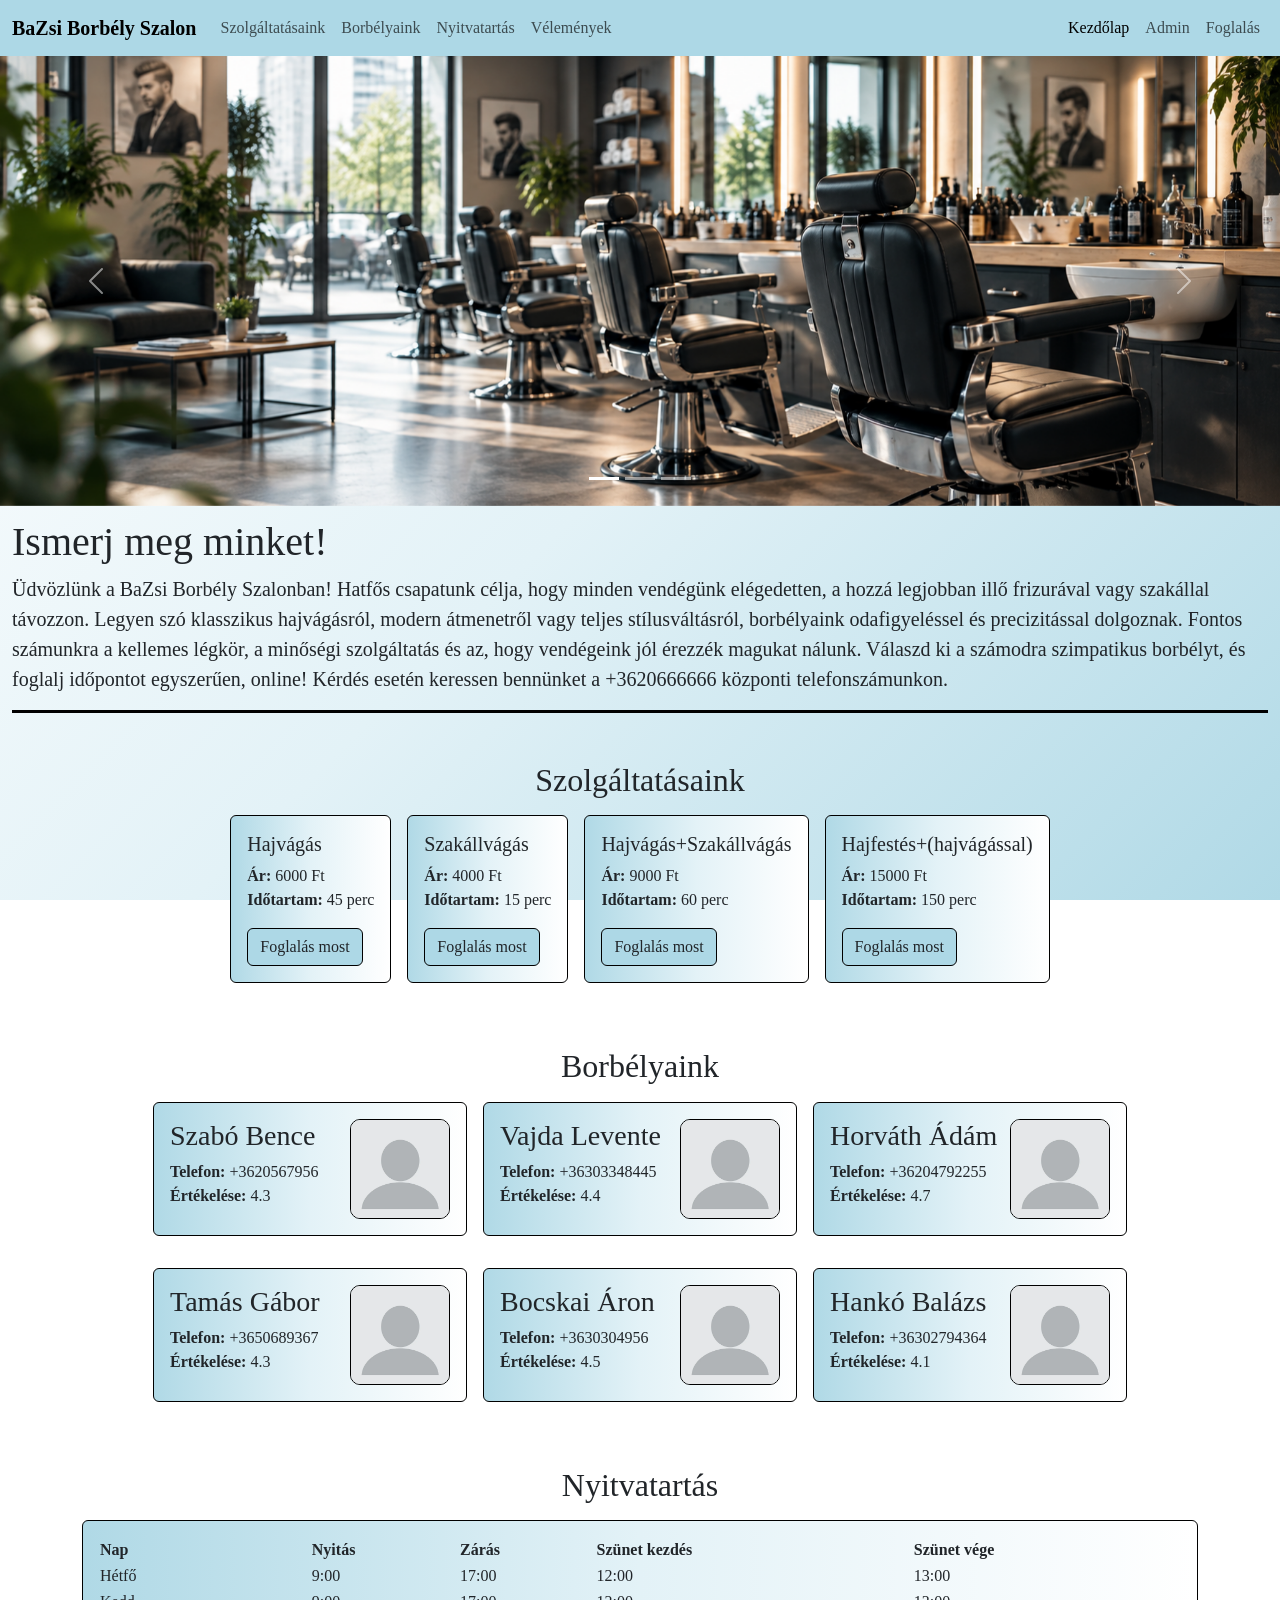
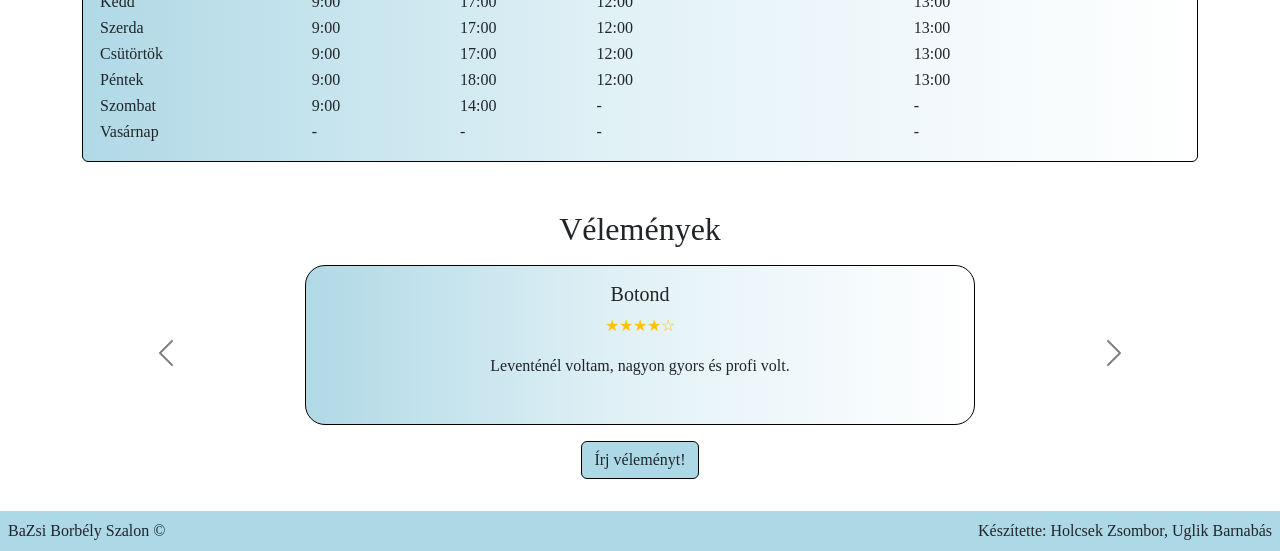
<file: index.html>
<!DOCTYPE html>
<html lang="hu">
<head>
    <meta charset="UTF-8">
    <meta name="viewport" content="width=device-width, initial-scale=1.0">
    <link href="https://cdn.jsdelivr.net/npm/bootstrap@5.3.8/dist/css/bootstrap.min.css" rel="stylesheet"
        integrity="sha384-sRIl4kxILFvY47J16cr9ZwB07vP4J8+LH7qKQnuqkuIAvNWLzeN8tE5YBujZqJLB" crossorigin="anonymous">
    <script src="https://cdn.jsdelivr.net/npm/bootstrap@5.3.8/dist/js/bootstrap.bundle.min.js"
    integrity="sha384-FKyoEForCGlyvwx9Hj09JcYn3nv7wiPVlz7YYwJrWVcXK/BmnVDxM+D2scQbITxI"
    crossorigin="anonymous"></script>
    <link rel="stylesheet" href="/style.css">
    <script src="./script.js" defer></script>
    <title>BaZsi Borbély Szalon</title>
</head>
<body>
    <nav class="navbar navbar-expand-sm sticky-top">
        <div class="container-fluid">
            <a href="#" class="navbar-brand">BaZsi Borbély Szalon</a>
            <button class="navbar-toggler" type="button" data-bs-toggle="collapse" data-bs-target="#navbarContent"
                aria-controls="navbarContent" aria-expanded="false" aria-label="Nyitás/csukás">
                <span class="navbar-toggler-icon"></span>
            </button>
            <div class="collapse navbar-collapse justify-content-end" id="navbarContent">
                <ul class="navbar-nav me-auto">
                    <li class="nav-item">
                        <a class="nav-link" href="#szolgaltatasok">Szolgáltatásaink</a>
                    </li>
                    <li class="nav-item">
                        <a class="nav-link" href="#fodraszok">Borbélyaink</a>
                    </li>
                    <li class="nav-item">
                        <a class="nav-link" href="#nyitvatartas">Nyitvatartás</a>
                    </li>
                    <li class="nav-item">
                        <a class="nav-link" href="#velemenyek">Vélemények</a>
                    </li>
                </ul>
                <ul class="navbar-nav">
                    <li class="nav-item">
                        <a class="nav-link active" aria-current="page" href="/#">Kezdőlap</a>
                    </li>
                    <li class="nav-item">
                        <a class="nav-link" href="/adminoldal/admin.html">Admin</a>
                    </li>
                    <li class="nav-item">
                        <a class="nav-link" href="/foglalas/">Foglalás</a>
                    </li>
                </ul>
            </div>
        </div>
    </nav>
    <div id="carousel" class="carousel slide">
        <div class="carousel-indicators">
            <button type="button" data-bs-target="#carousel" data-bs-slide-to="0" class="active" aria-current="true" aria-label="Slide 1"></button>
            <button type="button" data-bs-target="#carousel" data-bs-slide-to="1" aria-label="Slide 2"></button>
            <button type="button" data-bs-target="#carousel" data-bs-slide-to="2" aria-label="Slide 3"></button>
        </div>
        <div class="carousel-inner">
            <div class="carousel-item active">
                <img src="./media/dia1.png" class="d-block w-100" alt="szalon">
            </div>
            <div class="carousel-item">
                <img src="./media/dia2.png" class="d-block w-100" alt="hajmosás">
            </div>
            <div class="carousel-item">
                <img src="./media/dia3.png" class="d-block w-100" alt="vágás">
            </div>
        </div>
        <button class="carousel-control-prev" type="button" data-bs-target="#carousel" data-bs-slide="prev">
            <span class="carousel-control-prev-icon" aria-hidden="true"></span>
            <span class="visually-hidden">Previous</span>
        </button>
        <button class="carousel-control-next" type="button" data-bs-target="#carousel" data-bs-slide="next">
            <span class="carousel-control-next-icon" aria-hidden="true"></span>
            <span class="visually-hidden">Next</span>
        </button>
    </div>
    <main>
        <div id="aboutus">
            <h1>Ismerj meg minket!</h1>
            <p>
Üdvözlünk a BaZsi Borbély Szalonban! Hatfős csapatunk célja, hogy minden vendégünk elégedetten, a hozzá legjobban illő frizurával vagy szakállal távozzon. Legyen szó klasszikus hajvágásról, modern átmenetről vagy teljes stílusváltásról, borbélyaink odafigyeléssel és precizitással dolgoznak. Fontos számunkra a kellemes légkör, a minőségi szolgáltatás és az, hogy vendégeink jól érezzék magukat nálunk. Válaszd ki a számodra szimpatikus borbélyt, és foglalj időpontot egyszerűen, online! Kérdés esetén keressen bennünket a +3620666666 központi telefonszámunkon.</p>
        </div>
        <div id="szolgaltatasok">
            <h2 class="text-center mt-5 mb-3">Szolgáltatásaink</h2>
            <div id="szolgaltatasok_inner" class="d-flex flex-wrap justify-content-center gap-3"></div>
        </div>
        <div id="fodraszok">
            <h2 class="text-center mt-5 mb-3">Borbélyaink</h2>
            <div id="fodraszok_inner" class="d-flex flex-wrap justify-content-center gap-3"></div>
        </div>
        <div id="nyitvatartas" class="container flex justify-content-center">
            <h2 class="text-center mt-5 mb-3">Nyitvatartás</h2>
            <div class="card card-body">
                <table>
                    <tbody id="nyitvatartas_inner">
                        <tr>
                            <th>Nap</th>
                            <th>Nyitás</th>
                            <th>Zárás</th>
                            <th>Szünet kezdés</th>
                            <th>Szünet vége</th>
                        </tr>
                    </tbody>
                </table>
            </div>
        </div>
        <div id="velemenyek" class="container mt-5 text-center">
            <h2 class="text-center mt-5 mb-3">Vélemények</h2>
            <div id="velemenyCarousel" class="carousel slide pb-3">
                <div class="carousel-inner" id="velemenyek_inner">
                    <div class="carousel-item active">
                        <div class="card mx-auto velemeny-kartya">
                            <div class="card-body">
                                <h5 class="card-title">Botond</h5>
                                <p class="text-warning">★★★★☆</p>
                                <p class="card-text">
                                    Leventénél voltam, nagyon gyors és profi volt.
                                </p>
                            </div>
                        </div>
                    </div>
                    <div class="carousel-item">
                        <div class="card mx-auto velemeny-kartya">
                            <div class="card-body">
                                <h5 class="card-title">III. Albert király</h5>
                                <p class="text-warning">★☆☆☆☆</p>
                                <p class="card-text">
                                Ilyen barbereket még Jeruzsálembe se találnék, borzalmas.
                            </p>
                            </div>
                        </div>
                    </div>
                    <div class="carousel-item">
                        <div class="card mx-auto velemeny-kartya">
                            <div class="card-body">
                                <h5 class="card-title">Elisabeth</h5>
                                <p class="text-warning">★★★★★</p>
                                <p class="card-text">
                                    A kis fiamat vittem Balázshoz, nagyon kedves és türelmes volt vele, csak ajánlani tudom.
                                </p>
                            </div>
                        </div>
                    </div>
                    <div class="carousel-item">
                        <div class="card mx-auto velemeny-kartya">
                            <div class="card-body">
                                <h5 class="card-title">Noel</h5>
                                <p class="text-warning">★★★★☆</p>
                                <p class="card-text">
                                    Áronnál voltak, szép lett a végeredmény, de kicsit lassú volt.
                                </p>
                            </div>
                        </div>
                    </div>
                </div>
                <button class="carousel-control-prev" type="button"
                    data-bs-target="#velemenyCarousel" data-bs-slide="prev">
                    <span class="carousel-control-prev-icon" aria-hidden="true"></span>
                </button>
                <button class="carousel-control-next" type="button"
                    data-bs-target="#velemenyCarousel" data-bs-slide="next">
                    <span class="carousel-control-next-icon" aria-hidden="true"></span>
                </button>
            </div>
            <div class="text-center">
                <a href="/velemenyek/velemeny.html" class="btn" id="velemenyekgomb">Írj véleményt!</a>
            </div>
        </div>
    </main>
    <footer class="d-flex justify-content-between p-2">
        <span>BaZsi Borbély Szalon ©</span>
        <span>Készítette: Holcsek Zsombor, Uglik Barnabás</span>
    </footer>
    <script src="/upscroll.js"></script>
</body>
</html>
</file>
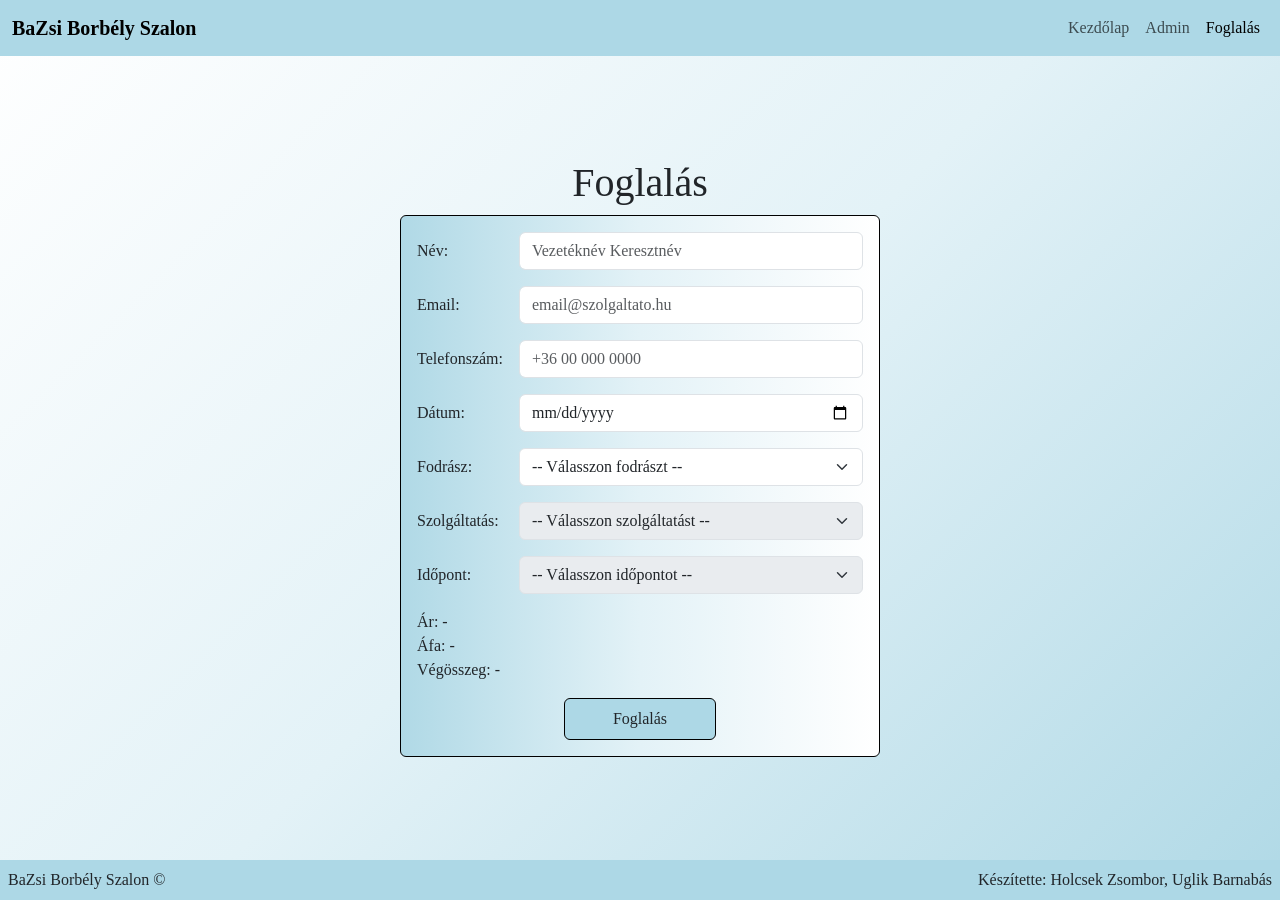
<file: foglalas/index.html>
<!DOCTYPE html>
<html lang="hu">

<head>
    <meta charset="UTF-8">
    <meta name="viewport" content="width=device-width, initial-scale=1.0">
    <link href="https://cdn.jsdelivr.net/npm/bootstrap@5.3.8/dist/css/bootstrap.min.css" rel="stylesheet"
        integrity="sha384-sRIl4kxILFvY47J16cr9ZwB07vP4J8+LH7qKQnuqkuIAvNWLzeN8tE5YBujZqJLB" crossorigin="anonymous">
    <script src="https://cdn.jsdelivr.net/npm/bootstrap@5.3.8/dist/js/bootstrap.bundle.min.js"
        integrity="sha384-FKyoEForCGlyvwx9Hj09JcYn3nv7wiPVlz7YYwJrWVcXK/BmnVDxM+D2scQbITxI"
        crossorigin="anonymous"></script>
    <link rel="stylesheet" href="/style.css">
    <link rel="stylesheet" href="./style.css">
    <title>BaZsi Borbély Szalon - Foglalás</title>
    <script src="./index.js" defer></script>
</head>

<body>
    <nav class="navbar navbar-expand-sm sticky-top">
        <div class="container-fluid">
            <a href="#" class="navbar-brand">BaZsi Borbély Szalon</a>
            <button class="navbar-toggler" type="button" data-bs-toggle="collapse" data-bs-target="#navbarContent"
                aria-controls="navbarContent" aria-expanded="false" aria-label="Nyitás/csukás">
                <span class="navbar-toggler-icon"></span>
            </button>
            <div class="collapse navbar-collapse justify-content-end" id="navbarContent">
                <ul class="navbar-nav">
                    <li class="nav-item">
                        <a class="nav-link" href="/">Kezdőlap</a>
                    </li>
                    <li class="nav-item">
                        <a class="nav-link" href="/adminoldal/admin.html">Admin</a>
                    </li>
                    <li class="nav-item">
                        <a class="nav-link active" aria-current="page" href="/foglalas/#">Foglalás</a>
                    </li>
                </ul>
            </div>
        </div>
    </nav>
    <main>
        <h1>Foglalás</h1>
        <div class="card">
            <form id="form" action="/visszajelzés/index.html" method="get" class="card-body d-grid gap-3 align-items-center" style="grid-template-columns: max-content auto;">
                <label for="nev" class="form-label m-0">Név:</label>
                <input type="text" id="nev" name="nev" placeholder="Vezetéknév Keresztnév" class="form-control" autocomplete="name" required>
                <label for="email" class="form-label m-0">Email:</label>
                <input type="email" id="email" name="email" placeholder="email@szolgaltato.hu" class="form-control" autocomplete="email" required>
                <label for="tel" class="form-label m-0">Telefonszám:</label>
                <input type="tel" id="tel" name="tel" placeholder="+36 00 000 0000" class="form-control" autocomplete="tel" required>
                <label for="datum" class="form-label m-0">Dátum:</label>
                <input type="date" id="datum" name="datum" class="form-control" required>
                <label for="fodrasz" class="form-label m-0">Fodrász:</label>
                <select id="fodrasz" name="fodrasz" class="form-select" required>
                    <option name="" disabled selected>-- Válasszon fodrászt --</option>
                </select>
                <label for="szolgaltatas" class="form-label m-0">Szolgáltatás:</label>
                <select id="szolgaltatas" name="szolgaltatas" class="form-select" required disabled>
                    <option name="" disabled selected>-- Válasszon szolgáltatást --</option>
                </select>
                <label for="idopont">Időpont:</label>
                <select id="idopont" name="idopont" class="form-select" required disabled>
                    <option name="" disabled selected>-- Válasszon időpontot --</option>
                </select>
                <div style="grid-column: span 2;">
                    <p>
                        Ár: <span id="ar">-</span><br>
                        Áfa: <span id="afa">-</span><br>
                        Végösszeg: <span id="vegosszeg">-</span>
                    </p>
                    <div class="d-flex justify-content-center">
                        <input type="submit" class="btn px-5 py-2" value="Foglalás">
                    </div>
                </div>
            </form>
        </div>
    </main>
    <footer class="d-flex justify-content-between p-2">
        <span>BaZsi Borbély Szalon ©</span>
        <span>Készítette: Holcsek Zsombor, Uglik Barnabás</span>
    </footer>
    <script src="/upscroll.js"></script>
</body>

</html>
</file>
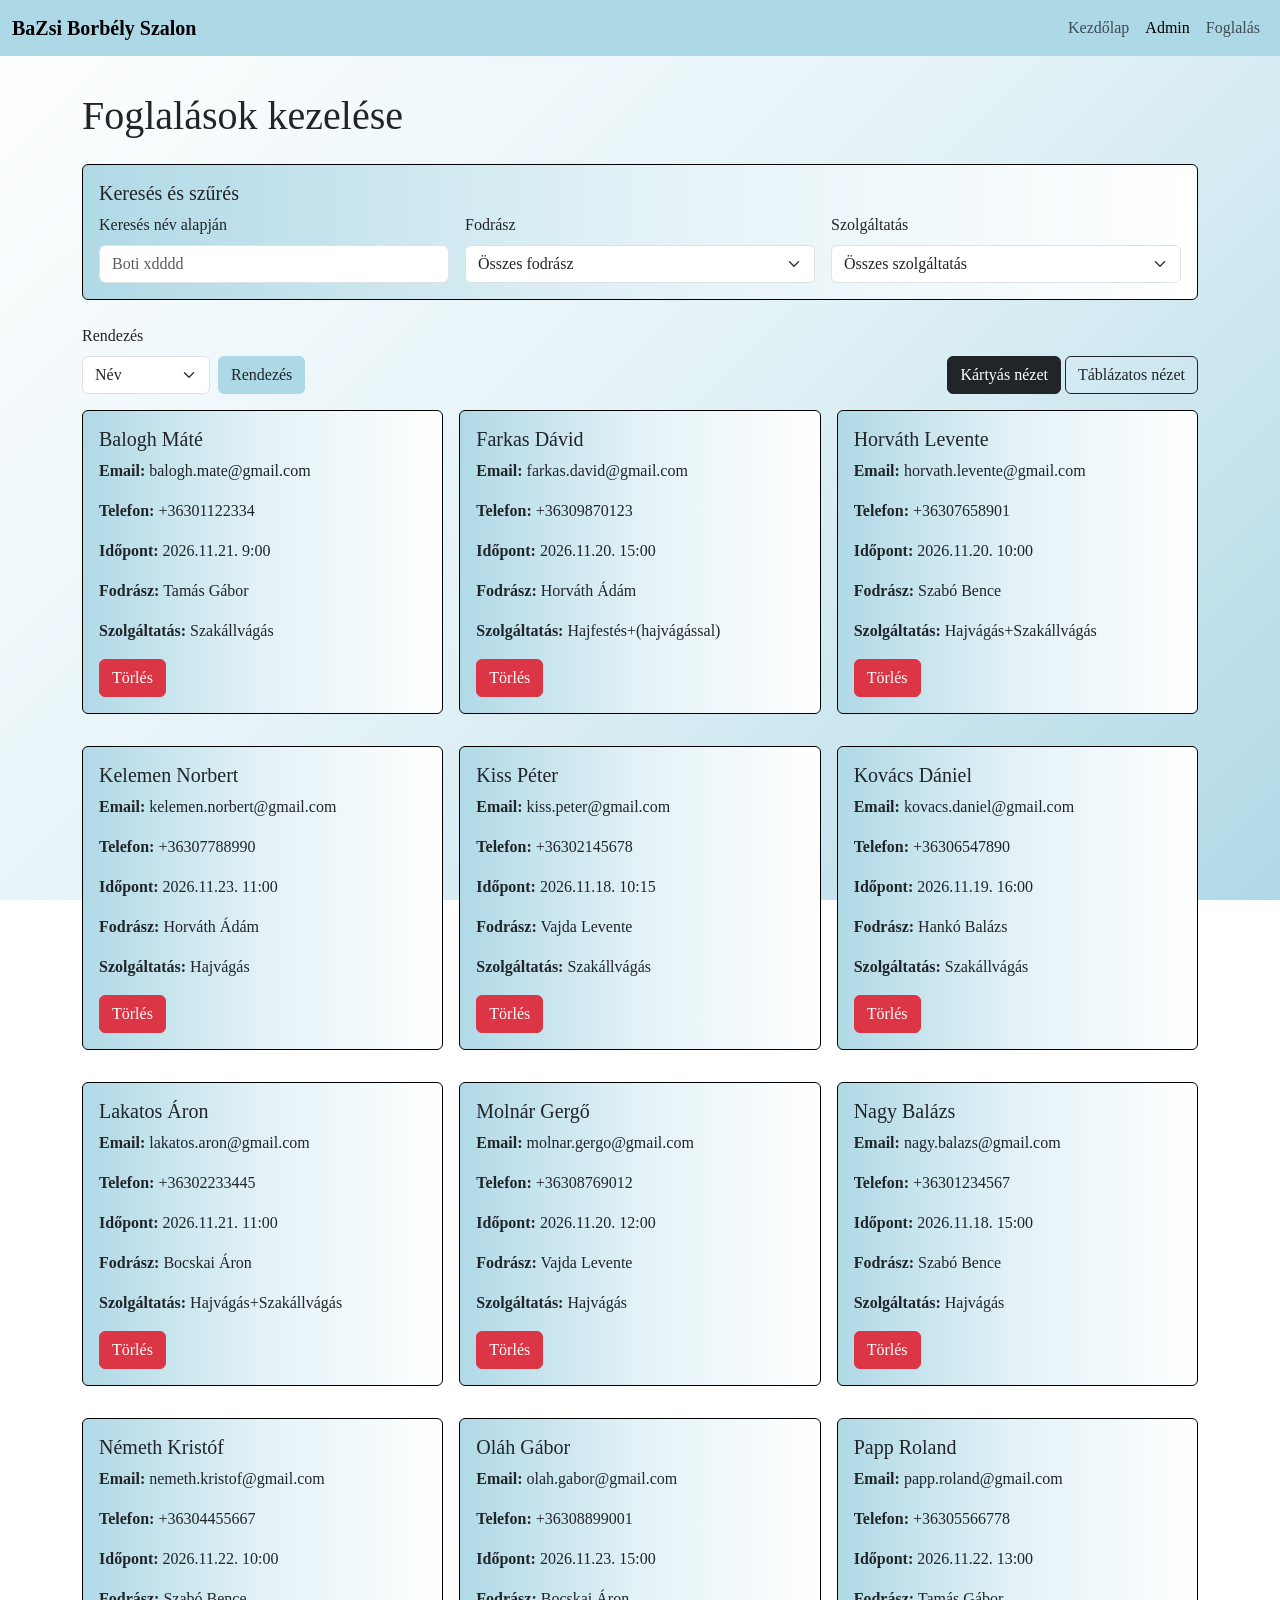
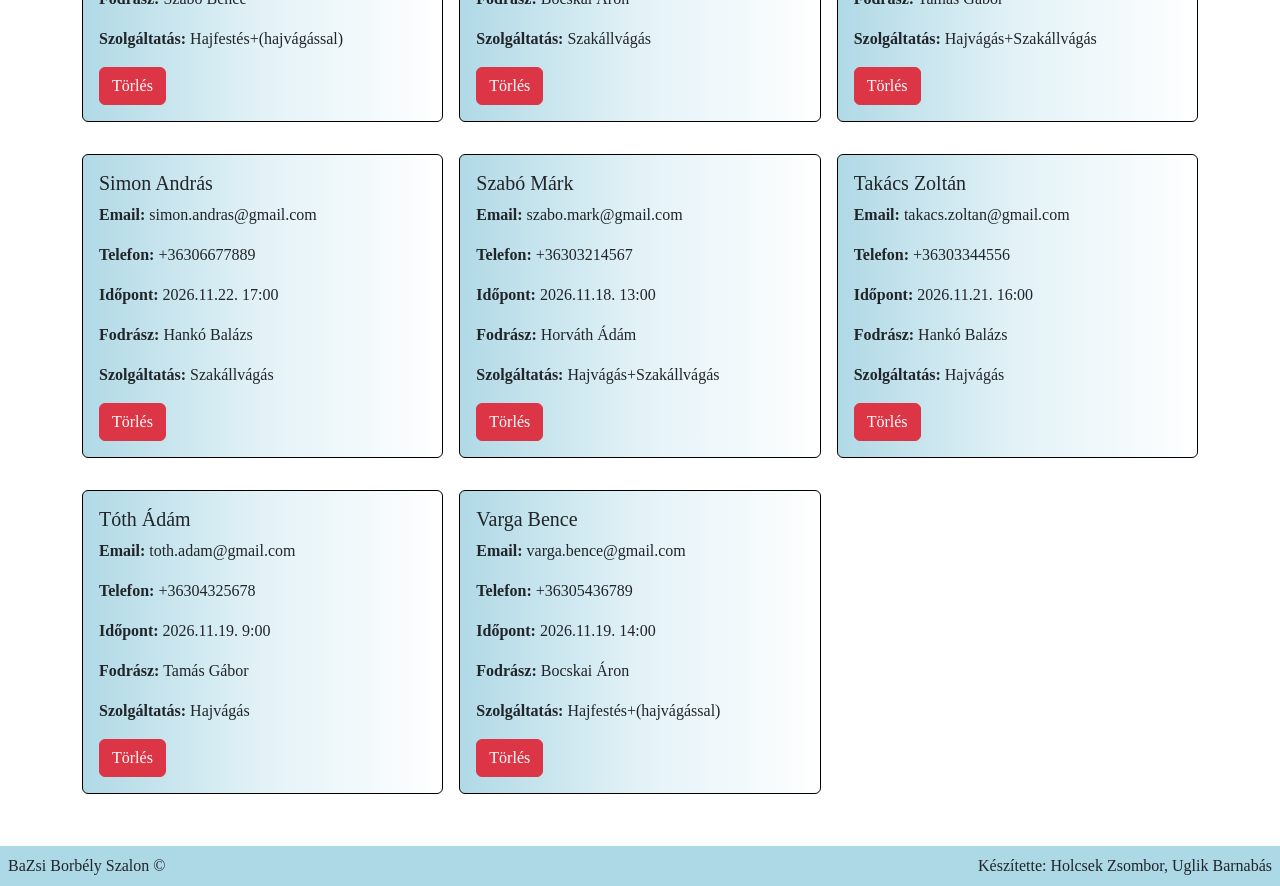
<file: adminoldal/admin.html>
<!DOCTYPE html>
<html lang="hu">
<head>
    <meta charset="UTF-8">
    <meta name="viewport" content="width=device-width, initial-scale=1.0">
    <link href="https://cdn.jsdelivr.net/npm/bootstrap@5.3.8/dist/css/bootstrap.min.css" rel="stylesheet" integrity="sha384-sRIl4kxILFvY47J16cr9ZwB07vP4J8+LH7qKQnuqkuIAvNWLzeN8tE5YBujZqJLB" crossorigin="anonymous">
    <script src="https://cdn.jsdelivr.net/npm/bootstrap@5.3.8/dist/js/bootstrap.bundle.min.js" integrity="sha384-FKyoEForCGlyvwx9Hj09JcYn3nv7wiPVlz7YYwJrWVcXK/BmnVDxM+D2scQbITxI" crossorigin="anonymous"></script>
    <link rel="stylesheet" href="/style.css">
    <link rel="stylesheet" href="./admin.css">
    <script src="./admin.js" defer></script>
    <title>BaZsi Borbély Szalon - Admin</title>
</head>
<body>
    <nav class="navbar navbar-expand-sm sticky-top">
        <div class="container-fluid">
            <a href="#" class="navbar-brand">BaZsi Borbély Szalon</a>
            <button class="navbar-toggler" type="button" data-bs-toggle="collapse" data-bs-target="#navbarContent"
                aria-controls="navbarContent" aria-expanded="false" aria-label="Nyitás/csukás">
                <span class="navbar-toggler-icon"></span>
            </button>
            <div class="collapse navbar-collapse justify-content-end" id="navbarContent">
                <ul class="navbar-nav">
                   <li class="nav-item">
                        <a class="nav-link" href="/">Kezdőlap</a>
                    </li>
                    <li class="nav-item">
                        <a class="nav-link active" aria-current="page" href="/adminoldal/admin.html#">Admin</a>
                    </li>
                    <li class="nav-item">
                        <a class="nav-link" href="/foglalas/">Foglalás</a>
                    </li>
                </ul>
            </div>
        </div>
    </nav>

    <main class="container my-4">

        <h1 class="mb-4">Foglalások kezelése</h1>

        <div class="card mb-4">
            <div class="card-body">
                <h5 class="card-title">Keresés és szűrés</h5>

                <div class="row g-3">
                    <div class="col-md-4">
                        <label for="keres" class="form-label">Keresés név alapján</label>
                        <input type="text" id="keres" class="form-control" placeholder="Boti xdddd">
                    </div>

                    <div class="col-md-4">
                        <label for="fodraszszures" class="form-label">Fodrász</label>
                        <select id="fodraszszures" class="form-select">
                            <option value="osszesf">Összes fodrász</option>
                        </select>
                    </div>

                    <div class="col-md-4">
                        <label for="szolgaltatasszures" class="form-label">Szolgáltatás</label>
                        <select id="szolgaltatasszures" class="form-select">
                            <option value="osszessz">Összes szolgáltatás</option>
                        </select>
                    </div>
                </div>
            </div>
        </div>

        <div class="d-flex flex-wrap gap-2 justify-content-between align-items-end mb-3">
            <div>
                <label for="rendezes" class="form-label">Rendezés</label>
                <div class="d-flex gap-2">
                    <select id="rendezes" class="form-select">
                        <option value="nev">Név</option>
                        <option value="datum">Dátum</option>
                        <option value="fodrasz">Fodrász</option>
                        <option value="szolgaltatas">Szolgáltatás</option>
                    </select>
                    <button id="rendezgomb" class="btn">Rendezés</button>
                </div>
            </div>

            <div>
                <button id="kartyagomb" class="btn btn-dark">Kártyás nézet</button>
                <button id="tablegomb" class="btn btn-outline-dark">Táblázatos nézet</button>
            </div>
        </div>

        <div id="tablazat" class="table" hidden>
            <table id="tablazattorzs">
                <thead>
                    <td>Név</td>
                    <td>Email</td>
                    <td>Telefonszám:</td>
                    <td>Időpont</td>
                    <td>Fodrász</td>
                    <td>Szolgáltatás</td>
                    <td>Törles</td>
                </thead>
            </table>
        </div>
        <div id="kartyak" class="row g-3"></div>
    </main>

    <footer class="d-flex justify-content-between p-2">
        <span>BaZsi Borbély Szalon ©</span>
        <span>Készítette: Holcsek Zsombor, Uglik Barnabás</span>
    </footer>
    
    <script src="/upscroll.js"></script>
</body>
</html>
</file>
<file: style.css>
@import url('https://fonts.googleapis.com/css2?family=Clarity+City:ital,wght@0,100..900;1,100..900&family=IBM+Plex+Sans+Devanagari:wght@100;200;300;400;500;600;700&family=IBM+Plex+Serif:ital,wght@0,100;0,200;0,300;0,400;0,500;0,600;0,700;1,100;1,200;1,300;1,400;1,500;1,600;1,700&family=Kedebideri:wght@400;500;600;700;800;900&display=swap');
@import url("https://fonts.googleapis.com/css2?family=Material+Symbols+Rounded:opsz,wght,FILL,GRAD@20..48,100..700,0..1,-50..200&icon_names=keyboard_double_arrow_up");

:root {
    --hatter-navbar: lightblue;
    --hatter-footer: lightblue;
    --hatter-main: white;
}

* {
    font-family: 'Clarity City';
    box-sizing: border-box;
}

html {
    height: 100%;
}

body {
    min-height: 100%;
    display: flex;
    flex-direction: column;
    background: linear-gradient(135deg,#ffffff, #e3f2f7, #b0d9e6);
    background-attachment: fixed;
}


/* ----- NAVBAR ----- */
.navbar {
    background-color: var(--hatter-navbar);
}

.navbar-brand {
    font-weight: 600;
}

.nav-link {
    font-weight: 500;
}

/* ----- MAIN ----- */
main {
    padding: 12px;
    flex-grow: 1;
}

/* ----- NAVBAR ----- */
footer {
    background-color: var(--hatter-footer);
}

.card{
    background: linear-gradient(270deg,#ffffff, #e3f2f7, #b0d9e6);
    border: 1px solid black;

}

/* ----- CAROUSEL ----- */
#carousel, #carousel .carousel-inner {
    max-height: 50vh;
}

#carousel img {
    object-fit: cover;
}

/* ----- VELEMENYEK ----- */
.velemeny-kartya {
    width: 60%;
    min-height: 160px;
    border-radius: 20px;
    background: linear-gradient(270deg,#ffffff, #e3f2f7, #b0d9e6);
}

#velemenyCarousel {
    padding-bottom: 45px;
}

#velemenyCarousel .carousel-control-prev-icon {
    background-image: url("data:image/svg+xml,%3csvg xmlns='http://www.w3.org/2000/svg' viewBox='0 0 16 16' fill='%23000'%3e%3cpath d='M11.354 1.646a.5.5 0 0 1 0 .708L5.707 8l5.647 5.646a.5.5 0 0 1-.708.708l-6-6a.5.5 0 0 1 0-.708l6-6a.5.5 0 0 1 .708 0'/%3e%3c/svg%3e");
}

#velemenyCarousel .carousel-control-next-icon {
    background-image: url("data:image/svg+xml,%3csvg xmlns='http://www.w3.org/2000/svg' viewBox='0 0 16 16' fill='%23000'%3e%3cpath d='M4.646 1.646a.5.5 0 0 1 .708 0l6 6a.5.5 0 0 1 0 .708l-6 6a.5.5 0 0 1-.708-.708L10.293 8 4.646 2.354a.5.5 0 0 1 0-.708'/%3e%3c/svg%3e") !important;
}

#velemenyekgomb{
 margin-bottom: 20px;
 background-color: lightblue;
 border: 1px solid black;
}

#kepek{
    border: solid 1px black;
    border-radius: 10px;
    height: 100;
    width: 100px;
    margin: auto;
    float: right;
}

/* ----- FELGÖRGETŐ GOMB ----- */
#scrollup {
    position: fixed;
    bottom: 48px;
    right: 48px;
    width: 48px;
    height: 48px;
    text-align: center;
    line-height: 48px;
    border-radius: 50%;
    font-size: 32px;
    box-shadow: 0 0 16px 4px #0004;
    text-decoration: none;
    color: black;
    opacity: 0;
    transition: opacity .25s;
    background-color: white;
}

#scrollup.visible { opacity: 1; }

#szolgGomb{
    background-color: lightblue;
    border: 1px solid black;
}

#szolgGomb:hover{
    background-color:white ;
}

#velemenyekgomb:hover{
    background-color:white ;

}

#aboutus{
    font-size: 20px;
    border-bottom:3px solid black ;
    
}

.carousel-item img{
    width: 100%;
    height: 450px;
    object-fit: cover;
    object-position: center;
}
</file>
<file: foglalas/style.css>
main {
    display: flex;
    flex-direction: column;
    align-items: center;
    justify-content: center;
}

.btn{
    background-color: lightblue;
    border: 1px solid black;
}

.btn:hover{
    background-color: white;
}
</file>
<file: adminoldal/admin.css>
#rendezgomb{
    background-color: lightblue;
}

#tablazattorzs {
    width: 100%;
}
</file>
